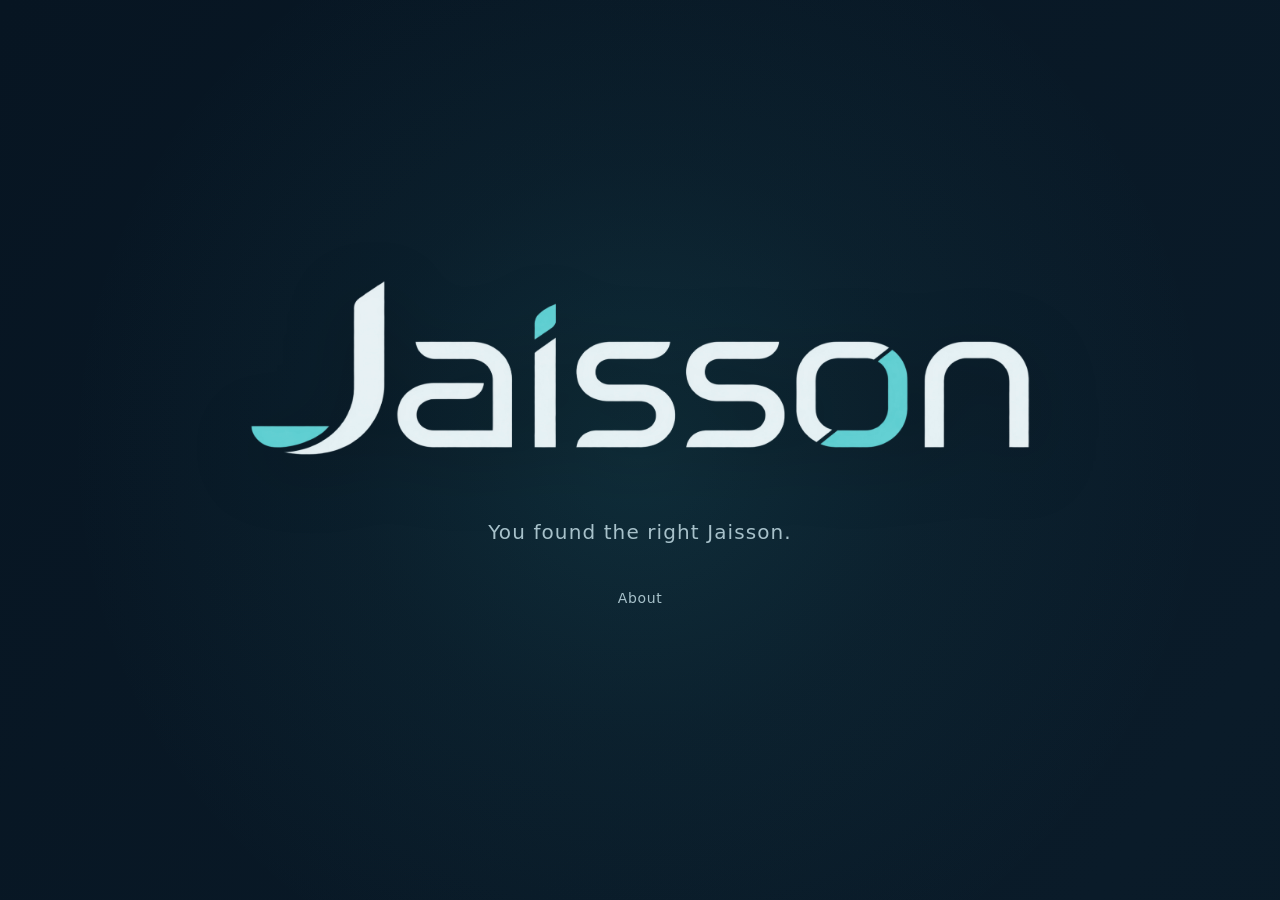
<file: index.html>
<!doctype html>
<html lang="en">
<head>
  <!-- Google tag (gtag.js) -->
  <script async src="https://www.googletagmanager.com/gtag/js?id=G-37DHLEPC72"></script>
  <script>
    window.dataLayer = window.dataLayer || [];
    function gtag(){dataLayer.push(arguments);}
    gtag('js', new Date());

    gtag('config', 'G-37DHLEPC72');
  </script>

  <meta charset="utf-8">
  <meta name="viewport" content="width=device-width, initial-scale=1">
  <title>Jaisson - Yes, this one.</title>
  <meta name="description" content="Jaisson. You found the right one.">
  <meta name="application-name" content="Jaisson">
  <meta name="apple-mobile-web-app-capable" content="yes">
  <meta name="apple-mobile-web-app-status-bar-style" content="default">
  <meta name="format-detection" content="telephone=no">
  <meta name="theme-color" content="#f7f9fb">
  <link rel="canonical" href="https://jaisson.com/">

  <meta property="og:type" content="website">
  <meta property="og:url" content="https://jaisson.com/">
  <meta property="og:site_name" content="Jaisson">
  <meta property="og:title" content="Jaisson - Yes, this one.">
  <meta property="og:description" content="Jaisson. You found the right one.">
  <meta name="twitter:card" content="summary">
  <meta name="twitter:title" content="Jaisson - Yes, this one.">
  <meta name="twitter:description" content="Jaisson. You found the right one.">

  <script src="theme.js"></script>

  <link rel="icon" href="assets/favicon.ico" sizes="any">
  <link rel="icon" type="image/png" sizes="32x32" href="assets/favicon-32x32.png">
  <link rel="icon" type="image/png" sizes="16x16" href="assets/favicon-16x16.png">
  <link rel="apple-touch-icon" href="assets/apple-touch-icon.png">
  <link rel="manifest" href="site.webmanifest">

  <link rel="stylesheet" href="styles.css">
</head>
<body>
  <!-- Recolor the original transparent logo for dark mode without changing its artwork. -->
  <svg aria-hidden="true" width="0" height="0" style="position:absolute;overflow:hidden" focusable="false">
    <defs>
      <filter id="dark-logo-colors" color-interpolation-filters="sRGB">
        <feColorMatrix type="matrix" values="
          0 -1.1667 0 0 1.055
          0 -0.2955 0 0 0.986
          0 -0.2955 0 0 0.998
          0 0 0 1 0"/>
      </filter>
    </defs>
  </svg>
  <main class="hero" aria-label="Jaisson">
    <button class="brand" id="brand" type="button" aria-label="Jaisson">
      <img
        src="assets/jaisson-logo.png"
        alt="Jaisson"
        width="1999"
        height="536"
        draggable="false"
      >
    </button>

    <p class="tagline" id="tagline" aria-live="polite">
      You found the right Jaisson.
    </p>

    <div class="about">
      <button
        class="about-toggle"
        id="about-toggle"
        type="button"
        aria-expanded="false"
        aria-controls="about-copy"
      >About</button>
      <p class="about-copy" id="about-copy" hidden>
        This was supposed to be a simple website.
      </p>
    </div>
  </main>

  <p class="idle-message" id="idle-message" aria-live="polite" aria-atomic="true"></p>

  <script src="script.js"></script>
</body>
</html>
</file>
<file: styles.css>
/* Jaisson — minimal personal landing page */

:root {
  --ink: #0b2a4d;
  --teal: #10aeb5;
  --text: #486273;
  --bg-a: #fbfcfd;
  --bg-b: #f4f8fa;
  --bg-c: #f8fbfc;
  --glow: rgba(16, 174, 181, 0.085);
  --glow-soft: rgba(16, 174, 181, 0.035);
  --grid: rgba(11, 42, 77, 0.018);
  --logo-shadow: rgba(11, 42, 77, 0.06);
  --logo-shadow-hover: rgba(11, 42, 77, 0.08);
  --logo-treatment: brightness(1);
  --focus: rgba(16, 174, 181, 0.72);
  --mx: 50%;
  --my: 50%;
  color-scheme: light;
}

:root[data-theme="dark"] {
  --ink: #dceff2;
  --teal: #42c8cb;
  --text: #a7c1ca;
  --bg-a: #071522;
  --bg-b: #0a1b29;
  --bg-c: #081923;
  --glow: rgba(66, 200, 203, 0.12);
  --glow-soft: rgba(66, 200, 203, 0.045);
  --grid: rgba(190, 231, 235, 0.025);
  --logo-shadow: rgba(0, 0, 0, 0.25);
  --logo-shadow-hover: rgba(0, 0, 0, 0.32);
  --logo-treatment: url("#dark-logo-colors");
  --focus: rgba(66, 200, 203, 0.9);
  color-scheme: dark;
}

* {
  box-sizing: border-box;
}

html,
body {
  width: 100%;
  min-height: 100%;
  margin: 0;
}

body {
  min-height: 100svh;
  overflow-x: hidden;
  color: var(--ink);
  background:
    radial-gradient(
      circle at var(--mx) var(--my),
      var(--glow) 0,
      var(--glow-soft) 18rem,
      transparent 36rem
    ),
    linear-gradient(125deg, var(--bg-a), var(--bg-b), var(--bg-c));
  background-size: auto, 180% 180%;
  animation: ambient 22s ease-in-out infinite alternate;
  font-family:
    Inter, ui-sans-serif, system-ui, -apple-system, BlinkMacSystemFont,
    "Segoe UI", Roboto, Helvetica, Arial, sans-serif;
  transition: color 500ms ease, background 500ms ease;
}

body::after {
  content: "";
  position: fixed;
  inset: 0;
  pointer-events: none;
  opacity: 0.16;
  background-image:
    linear-gradient(var(--grid) 1px, transparent 1px),
    linear-gradient(90deg, var(--grid) 1px, transparent 1px);
  background-size: 32px 32px;
  mask-image: linear-gradient(to bottom, transparent, black 25%, black 75%, transparent);
}

.hero {
  min-height: 100svh;
  display: grid;
  place-content: center;
  justify-items: center;
  padding: clamp(24px, 6vw, 72px);
  text-align: center;
}

.brand {
  appearance: none;
  border: 0;
  padding: 0;
  margin: 0;
  background: transparent;
  cursor: default;
  opacity: 0;
  transform: translateY(9px);
  animation: reveal 900ms cubic-bezier(.2,.8,.2,1) 120ms forwards;
}

.brand:focus-visible {
  outline: 2px solid var(--focus);
  outline-offset: 12px;
  border-radius: 10px;
}

.brand img {
  display: block;
  width: min(780px, 78vw);
  height: auto;
  user-select: none;
  -webkit-user-drag: none;
  filter: var(--logo-treatment) drop-shadow(0 14px 32px var(--logo-shadow));
  transition: transform 220ms ease, filter 220ms ease;
}

@media (hover: hover) and (pointer: fine) {
  .brand:hover img {
    transform: translateY(-1px);
    filter: var(--logo-treatment) drop-shadow(0 16px 34px var(--logo-shadow-hover));
  }
}

.tagline {
  margin: clamp(20px, 3vw, 30px) 0 0;
  font-size: clamp(15px, 1.8vw, 20px);
  font-weight: 400;
  letter-spacing: 0.055em;
  color: var(--text);
  opacity: 0;
  transform: translateY(7px);
  animation: reveal 850ms cubic-bezier(.2,.8,.2,1) 520ms forwards;
  transition: opacity 160ms ease, transform 160ms ease;
}

.tagline.is-changing {
  opacity: 0.22;
  transform: translateY(2px);
}

.about {
  position: relative;
  display: grid;
  justify-items: center;
  margin-top: clamp(20px, 3.2vw, 32px);
}

.about-toggle,
.home-link {
  min-width: 44px;
  min-height: 44px;
  border: 0;
  border-radius: 8px;
  padding: 11px 10px;
  color: var(--text);
  background: transparent;
  font: inherit;
  font-size: 0.875rem;
  letter-spacing: 0.045em;
  text-decoration: none;
  cursor: pointer;
  transition: color 180ms ease, background-color 180ms ease;
}

.about-toggle:hover,
.home-link:hover {
  color: var(--ink);
}

.about-toggle:focus-visible,
.home-link:focus-visible {
  outline: 2px solid var(--focus);
  outline-offset: 3px;
}

.about-copy {
  position: absolute;
  top: 100%;
  left: 50%;
  width: max-content;
  max-width: min(34rem, calc(100vw - 36px));
  margin: 6px 0 0;
  transform: translateX(-50%);
  color: var(--text);
  font-size: clamp(0.875rem, 1.5vw, 1rem);
  line-height: 1.55;
  letter-spacing: 0.02em;
}

.idle-message {
  position: fixed;
  right: max(20px, env(safe-area-inset-right));
  bottom: max(18px, env(safe-area-inset-bottom));
  z-index: 1;
  margin: 0;
  color: var(--text);
  font-size: 0.8125rem;
  letter-spacing: 0.05em;
  opacity: 0;
  transform: translateY(4px);
  pointer-events: none;
  transition: opacity 300ms ease, transform 300ms ease;
}

.idle-message.is-visible {
  opacity: 1;
  transform: translateY(0);
}

.error-message {
  max-width: 38rem;
  margin: clamp(22px, 3vw, 32px) 0 0;
  color: var(--text);
  font-size: clamp(1rem, 2vw, 1.25rem);
  line-height: 1.5;
  letter-spacing: 0.035em;
  opacity: 0;
  transform: translateY(7px);
  animation: reveal 850ms cubic-bezier(.2,.8,.2,1) 520ms forwards;
}

.home-link {
  display: inline-flex;
  align-items: center;
  margin-top: 14px;
}

@keyframes reveal {
  to {
    opacity: 1;
    transform: translateY(0);
  }
}

@keyframes ambient {
  0%   { background-position: center, 0% 45%; }
  100% { background-position: center, 100% 55%; }
}

@media (max-width: 560px) {
  .brand img {
    width: min(90vw, 560px);
  }

  .tagline {
    margin-top: 18px;
    letter-spacing: 0.035em;
  }

  .hero {
    padding: max(24px, env(safe-area-inset-top)) max(18px, env(safe-area-inset-right)) max(24px, env(safe-area-inset-bottom)) max(18px, env(safe-area-inset-left));
  }
}

@media (max-height: 440px) and (orientation: landscape) {
  .hero {
    align-content: center;
    padding-block: 20px;
  }

  .brand img {
    width: min(62vw, 540px);
  }

  .tagline,
  .error-message {
    margin-top: 14px;
  }

  .about {
    margin-top: 8px;
  }
}

@media (prefers-reduced-motion: reduce) {
  body {
    animation: none;
  }

  .brand,
  .tagline,
  .error-message {
    opacity: 1;
    transform: none;
    animation: none;
  }

  .brand img,
  .tagline,
  .idle-message,
  .about-toggle,
  .home-link,
  body {
    transition: none;
  }
}
</file>
